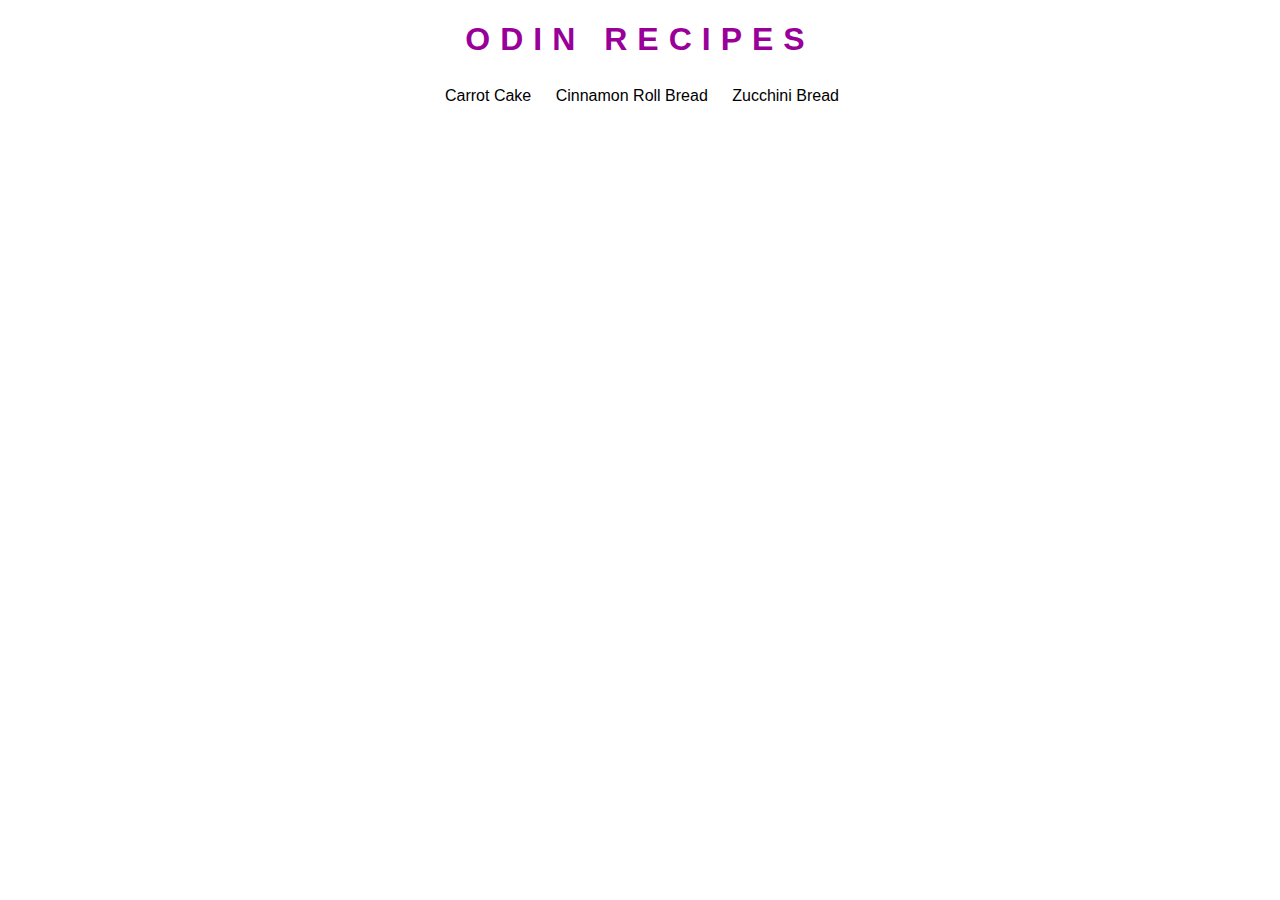
<file: index.html>
<!DOCTYPE html>
<html lang="en">
    <head>
        <meta charset="utf-8">
        <title>Odin Recipes</title>
        <link rel="stylesheet" href="./css/style.css">
    </head>
    <body>
        <h1>Odin Recipes</h1>
        <ul class="main-nav">
            <li><a href="./recipes/carrot-cake.html">Carrot Cake</a></li>
            <li><a href="./recipes/cinnamon-roll-bread.html">Cinnamon Roll Bread</a></li>
            <li><a href="./recipes/zucchini-bread.html">Zucchini Bread</a></li>
        </ul> 
    </body>
</html>
</file>
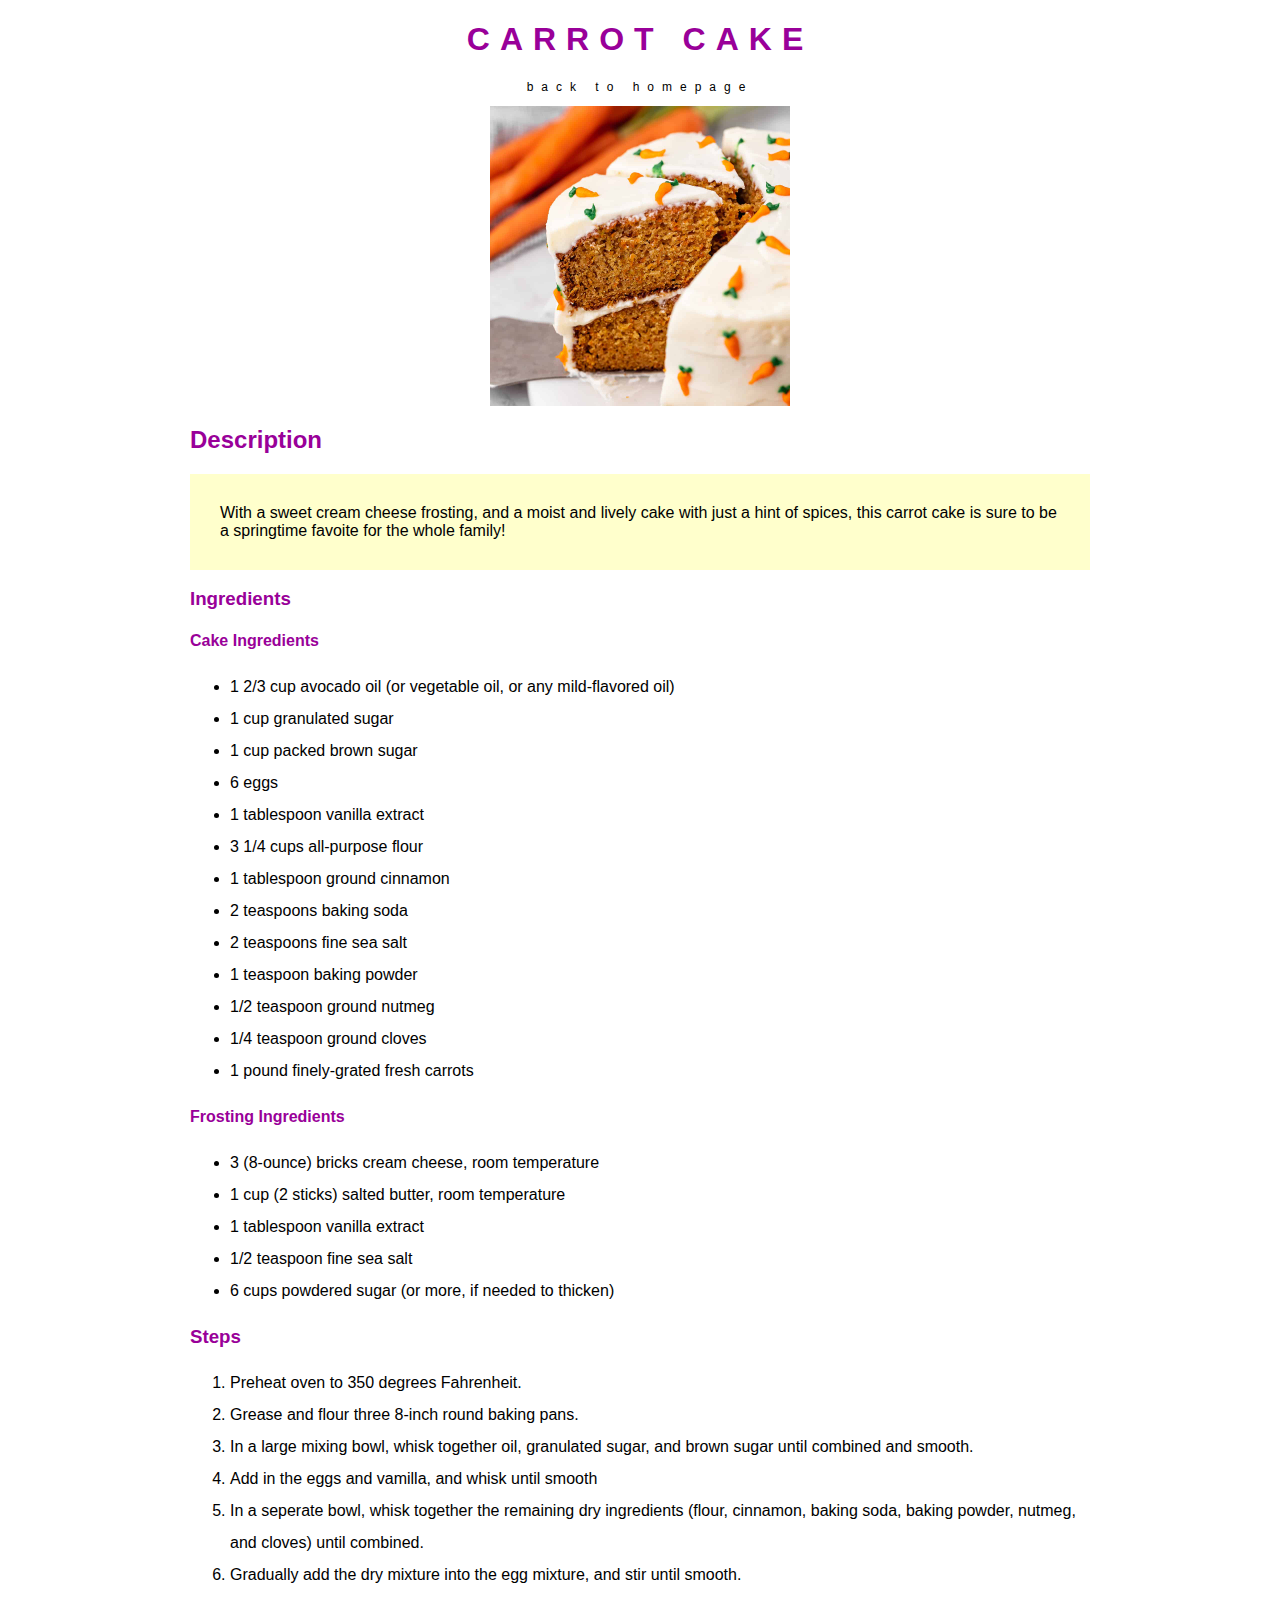
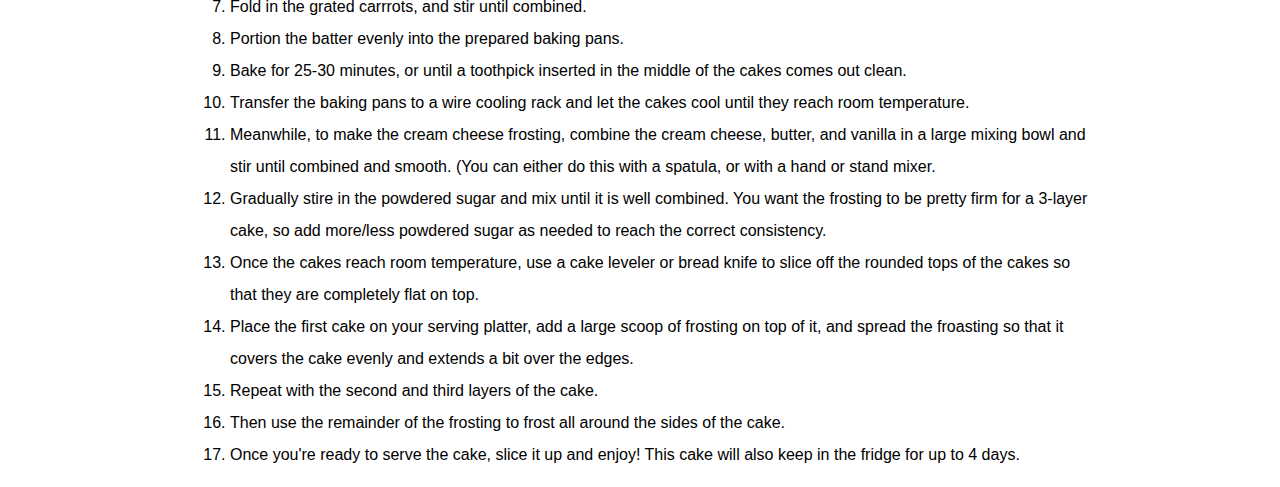
<file: recipes/carrot-cake.html>
<!DOCTYPE html>
<html lang="en">
    <head>
        <meta charset="utf-8">
        <title>Carrot Cake</title>
        <link rel="stylesheet" href="../css/style.css">
    </head>
    <body>
        <h1>Carrot Cake</h1>
        <p class="back"><a href="../index.html">Back to homepage</a></p>
        <img src="../img/carrot-cake.jpeg" class="center" alt="A delicious carrot cake with cream cheese frosting.">
        <h2>Description</h2>
        <p class="callout-box">
            With a sweet cream cheese frosting, and a moist and lively cake with just a hint of spices, this carrot cake is sure to be a springtime favoite for the whole family!
        </p>
        <h3>Ingredients</h3>
        <h4>Cake Ingredients</h4>
        <ul>
            <li>1 2/3 cup avocado oil (or vegetable oil, or any mild-flavored oil)</li>
            <li>1 cup granulated sugar</li>
            <li>1 cup packed brown sugar</li>
            <li>6 eggs</li>
            <li>1 tablespoon vanilla extract</li>
            <li>3 1/4 cups all-purpose flour</li>
            <li>1 tablespoon ground cinnamon</li>
            <li>2 teaspoons baking soda</li>
            <li>2 teaspoons fine sea salt</li>
            <li>1 teaspoon baking powder</li>
            <li>1/2 teaspoon ground nutmeg</li>
            <li>1/4 teaspoon ground cloves</li>
            <li>1 pound finely-grated fresh carrots</li>
        </ul>
        <h4>Frosting Ingredients</h4>
        <ul>
            <li>3 (8-ounce) bricks cream cheese, room temperature</li>
            <li>1 cup (2 sticks) salted butter, room temperature</li>
            <li>1 tablespoon vanilla extract</li>
            <li>1/2 teaspoon fine sea salt</li>
            <li>6 cups powdered sugar (or more, if needed to thicken)</li>
        </ul>
        <h3>Steps</h3>
        <ol>
            <li>Preheat oven to 350 degrees Fahrenheit.</li>
            <li>Grease and flour three 8-inch round baking pans.</li>
            <li>In a large mixing bowl, whisk together oil, granulated sugar, and brown sugar until combined and smooth.</li>
            <li>Add in the eggs and vamilla, and whisk until smooth</li>
            <li>In a seperate bowl, whisk together the remaining dry ingredients (flour, cinnamon, baking soda, baking powder, nutmeg, and cloves) until combined.</li>
            <li>Gradually add the dry mixture into the egg mixture, and stir until smooth.</li>
            <li>Fold in the grated carrrots, and stir until combined.</li>
            <li>Portion the batter evenly into the prepared baking pans.</li>
            <li>Bake for 25-30 minutes, or until a toothpick inserted in the middle of the cakes comes out clean.</li>
            <li>Transfer the baking pans to a wire cooling rack and let the cakes cool until they reach room temperature.</li>
            <li>Meanwhile, to make the cream cheese frosting, combine the cream cheese, butter, and vanilla in a large mixing bowl and stir until combined and smooth. (You can either do this with a spatula, or with a hand or stand mixer.</li>
            <li>Gradually stire in the powdered sugar and mix until it is well combined. You want the frosting to be pretty firm for a 3-layer cake, so add more/less powdered sugar as needed to reach the correct consistency.</li>
            <li>Once the cakes reach room temperature, use a cake leveler or bread knife to slice off the rounded tops of the cakes so that they are completely flat on top.</li>
            <li>Place the first cake on your serving platter, add a large scoop of frosting on top of it, and spread the froasting so that it covers the cake evenly and extends a bit over the edges.</li>
            <li>Repeat with the second and third layers of the cake.</li>
            <li>Then use the remainder of the frosting to frost all around the sides of the cake.</li>
            <li>Once you're ready to serve the cake, slice it up and enjoy! This cake will also keep in the fridge for up to 4 days.</li>
        </ol>
    </body>
</html>
</file>
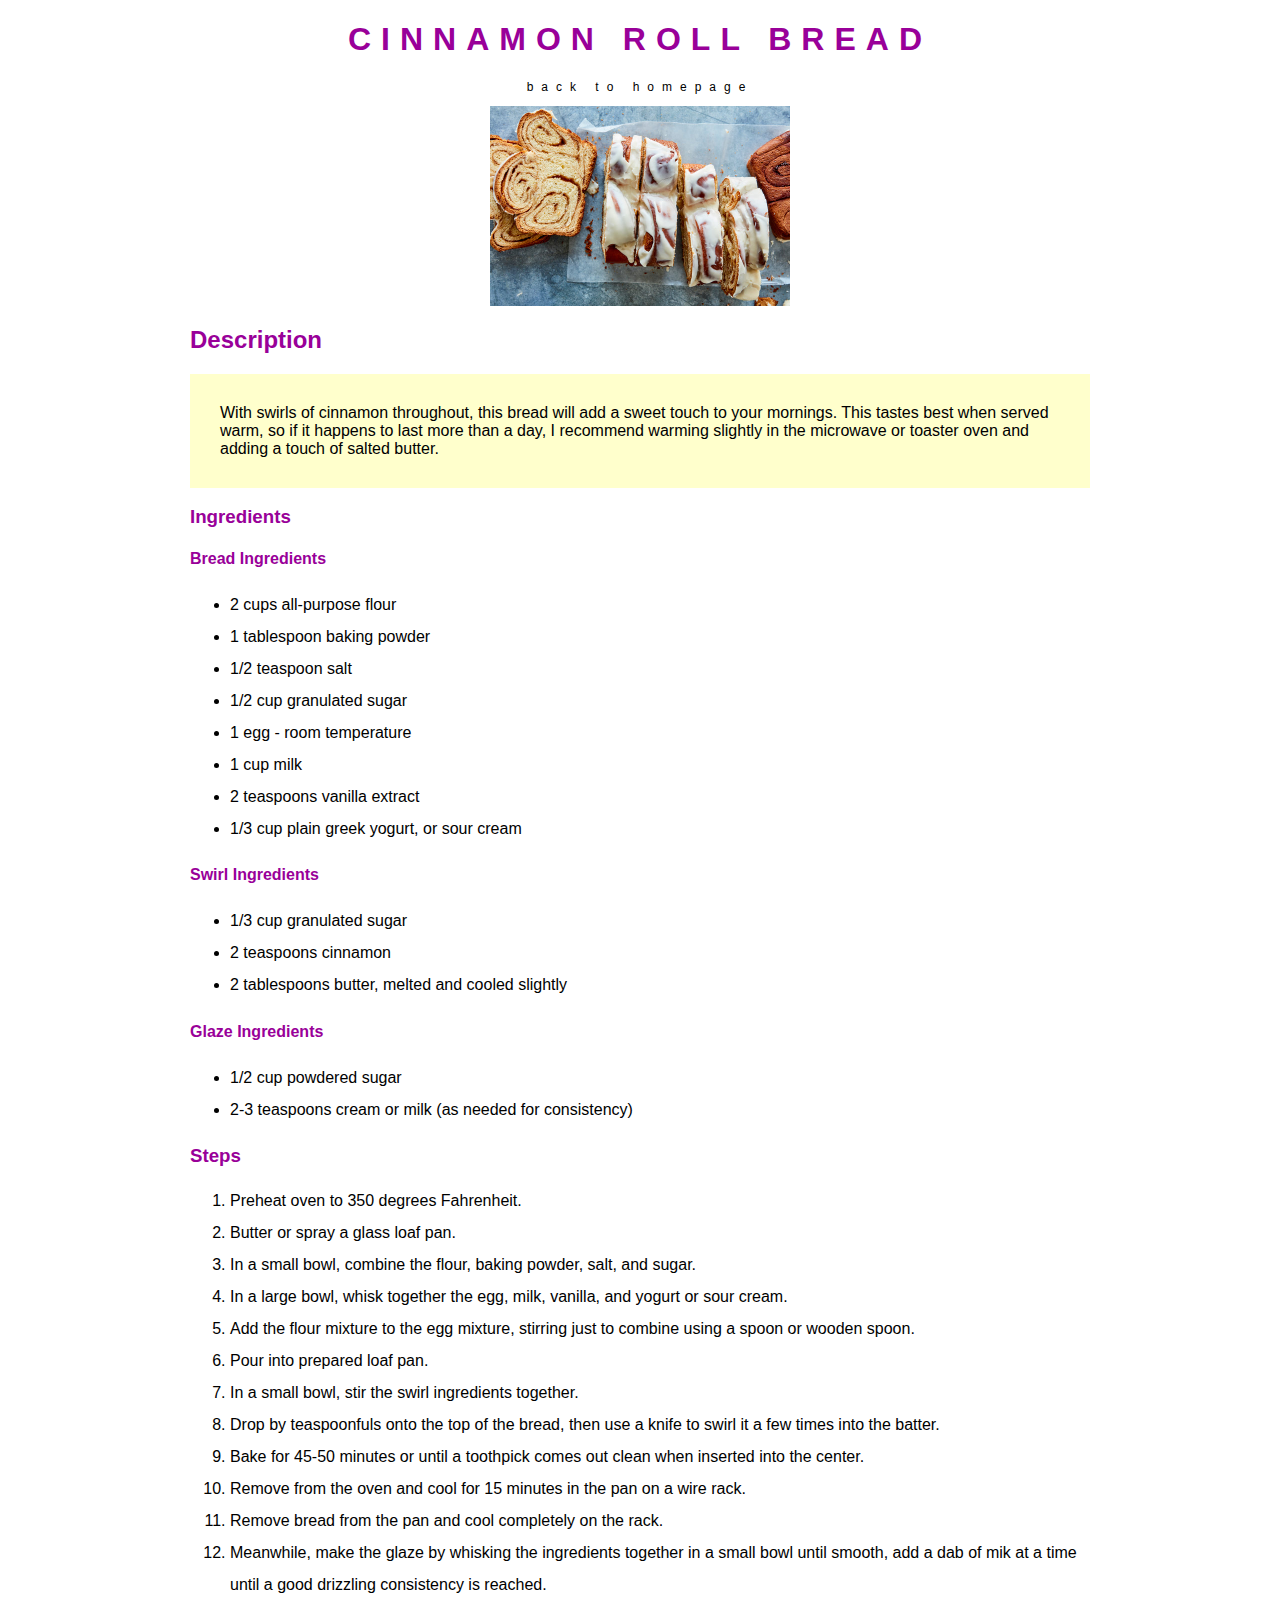
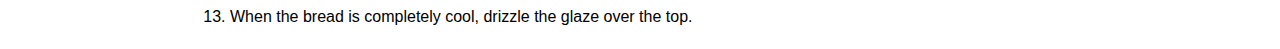
<file: recipes/cinnamon-roll-bread.html>
<!DOCTYPE html>
<html lang="en">
    <head>
        <meta charset="utf-8">
        <title>Cinnamon Roll Bread</title>
        <link rel="stylesheet" href="../css/style.css">
    </head>
    <body>
        <h1>Cinnamon Roll Bread</h1>
        <p class="back"><a href="../index.html">Back to homepage</a></p>
        <img src="../img/cinnamon-roll-bread.jpeg" class="center" alt="A sliced loaf of cinnamon bread with icing.">
        <h2>Description</h2>
        <p class="callout-box">
            With swirls of cinnamon throughout, this bread will add a sweet touch to your mornings. This tastes best when served warm, so if it happens to last more than a day, I recommend warming slightly in the microwave or toaster oven and adding a touch of salted butter.
        </p>
        <h3>Ingredients</h3>
        <h4>Bread Ingredients</h4>
        <ul>
            <li>2 cups all-purpose flour</li>
            <li>1 tablespoon baking powder</li>
            <li>1/2 teaspoon salt</li>
            <li>1/2 cup granulated sugar</li>
            <li>1 egg - room temperature</li>
            <li>1 cup milk</li>
            <li>2 teaspoons vanilla extract</li>
            <li>1/3 cup plain greek yogurt, or sour cream</li>
        </ul>
        <h4>Swirl Ingredients</h4>
        <ul>
            <li>1/3 cup granulated sugar</li>
            <li>2 teaspoons cinnamon</li>
            <li>2 tablespoons butter, melted and cooled slightly</li>
        </ul>
        <h4>Glaze Ingredients</h4>
        <ul>
            <li>1/2 cup powdered sugar</li>
            <li>2-3 teaspoons cream or milk (as needed for consistency)</li>
        </ul>
        <h3>Steps</h3>
        <ol>
            <li>Preheat oven to 350 degrees Fahrenheit.</li>
            <li>Butter or spray a glass loaf pan.</li>
            <li>In a small bowl, combine the flour, baking powder, salt, and sugar.</li>
            <li>In a large bowl, whisk together the egg, milk, vanilla, and yogurt or sour cream.</li>
            <li>Add the flour mixture to the egg mixture, stirring just to combine using a spoon or wooden spoon.</li>
            <li>Pour into prepared loaf pan.</li>
            <li>In a small bowl, stir the swirl ingredients together.</li>
            <li>Drop by teaspoonfuls onto the top of the bread, then use a knife to swirl it a few times into the batter.</li>
            <li>Bake for 45-50 minutes or until a toothpick comes out clean when inserted into the center.</li>
            <li>Remove from the oven and cool for 15 minutes in the pan on a wire rack.</li>
            <li>Remove bread from the pan and cool completely on the rack.</li>
            <li>Meanwhile, make the glaze by whisking the ingredients together in a small bowl until smooth, add a dab of mik at a time until a good drizzling consistency is reached.</li>
            <li>When the bread is completely cool, drizzle the glaze over the top.</li>
        </ol>
    </body>
</html>
</file>
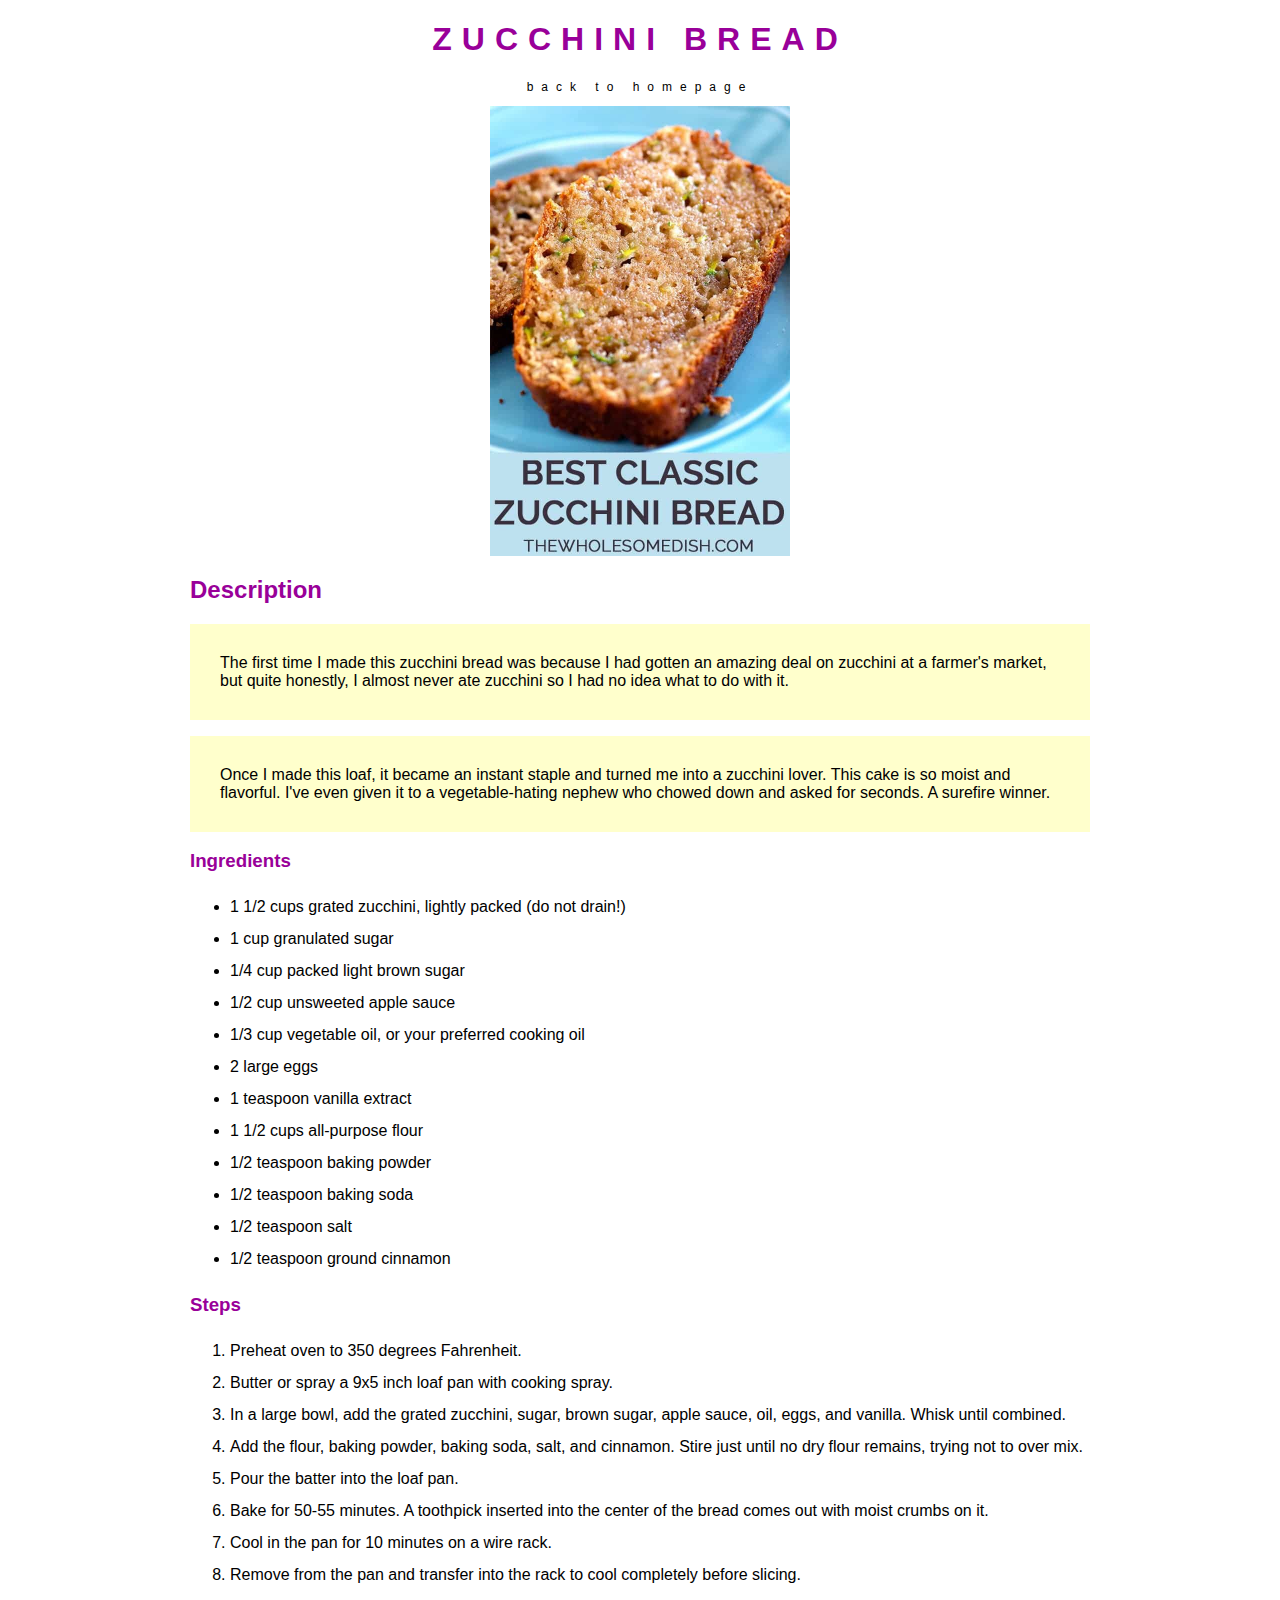
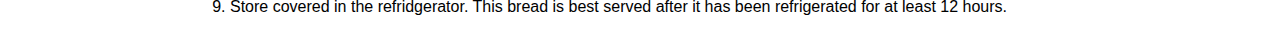
<file: recipes/zucchini-bread.html>
<!DOCTYPE html>
<html lang="en">
    <head>
        <meta charset="utf-8">
        <title>Zucchini Bread</title>
        <link rel="stylesheet" href="../css/style.css">
    </head>
    <body>
        <h1>Zucchini Bread</h1>
        <p class="back"><a href="../index.html">Back to homepage</a></p>
        <img src="../img/zucchini-bread.jpeg" class="center" alt="Two pieces of zucchini bread on a plate.">
        <h2>Description</h2>
        <p class="callout-box">
            The first time I made this zucchini bread was because I had gotten an amazing deal on zucchini at a farmer's market, but quite honestly, I almost never ate zucchini so I had no idea what to do with it. 
        </p>
        <p class="callout-box">
            Once I made this loaf, it became an instant staple and turned me into a zucchini lover. This cake is so moist and flavorful. I've even given it to a vegetable-hating nephew who chowed down and asked for seconds. A surefire winner.
        </p>
        <h3>Ingredients</h3>
        <ul>
            <li>1 1/2 cups grated zucchini, lightly packed (do not drain!)</li>
            <li>1 cup granulated sugar</li>
            <li>1/4 cup packed light brown sugar</li>
            <li>1/2 cup unsweeted apple sauce</li>
            <li>1/3 cup vegetable oil, or your preferred cooking oil</li>
            <li>2 large eggs</li>
            <li>1 teaspoon vanilla extract</li>
            <li>1 1/2 cups all-purpose flour</li>
            <li>1/2 teaspoon baking powder</li>
            <li>1/2 teaspoon baking soda</li>
            <li>1/2 teaspoon salt</li>
            <li>1/2 teaspoon ground cinnamon</li>
        </ul>
        <h3>Steps</h3>
        <ol>
            <li>Preheat oven to 350 degrees Fahrenheit.</li>
            <li>Butter or spray a 9x5 inch loaf pan with cooking spray.</li>
            <li>In a large bowl, add the grated zucchini, sugar, brown sugar, apple sauce, oil, eggs, and vanilla. Whisk until combined.</li>
            <li>Add the flour, baking powder, baking soda, salt, and cinnamon. Stire just until no dry flour remains, trying not to over mix.</li>
            <li>Pour the batter into the loaf pan.</li>
            <li>Bake for 50-55 minutes. A toothpick inserted into the center of the bread comes out with moist crumbs on it.</li>
            <li>Cool in the pan for 10 minutes on a wire rack.</li>
            <li>Remove from the pan and transfer into the rack to cool completely before slicing.</li>
            <li>Store covered in the refridgerator. This bread is best served after it has been refrigerated for at least 12 hours.</li>
        </ol>
    </body>
</html>
</file>
<file: css/style.css>
body {
    font-family: "Helvetica", san-serif;
    max-width: 900px;
    margin: 0 auto;
}

img {
    max-width: 300px;
    height: auto;
}

a {
    color: black;
    text-decoration: none;
}

a:hover {
    text-decoration: underline;
    color: #b65fcf;
}

h1 {
    text-align: center;
    text-transform: uppercase;
    letter-spacing: 10px;
}

h1, 
h2,
h3,
h4 {
    color: #909;
}

li {
    line-height: 2;
}

.main-nav {
    margin: auto;
    width: 50%;
}
.main-nav li {
    display: inline;
    padding: 10px;
}

.back {
    text-transform: lowercase;
    letter-spacing: 8px;
    font-size: 12px;
    color: #606;
    text-align: center;
}

.center {
    display: block;
    margin: 0 auto;
}

.callout-box {
    display: block;
    background-color: #ffffcc;
    padding: 30px;

}
</file>
